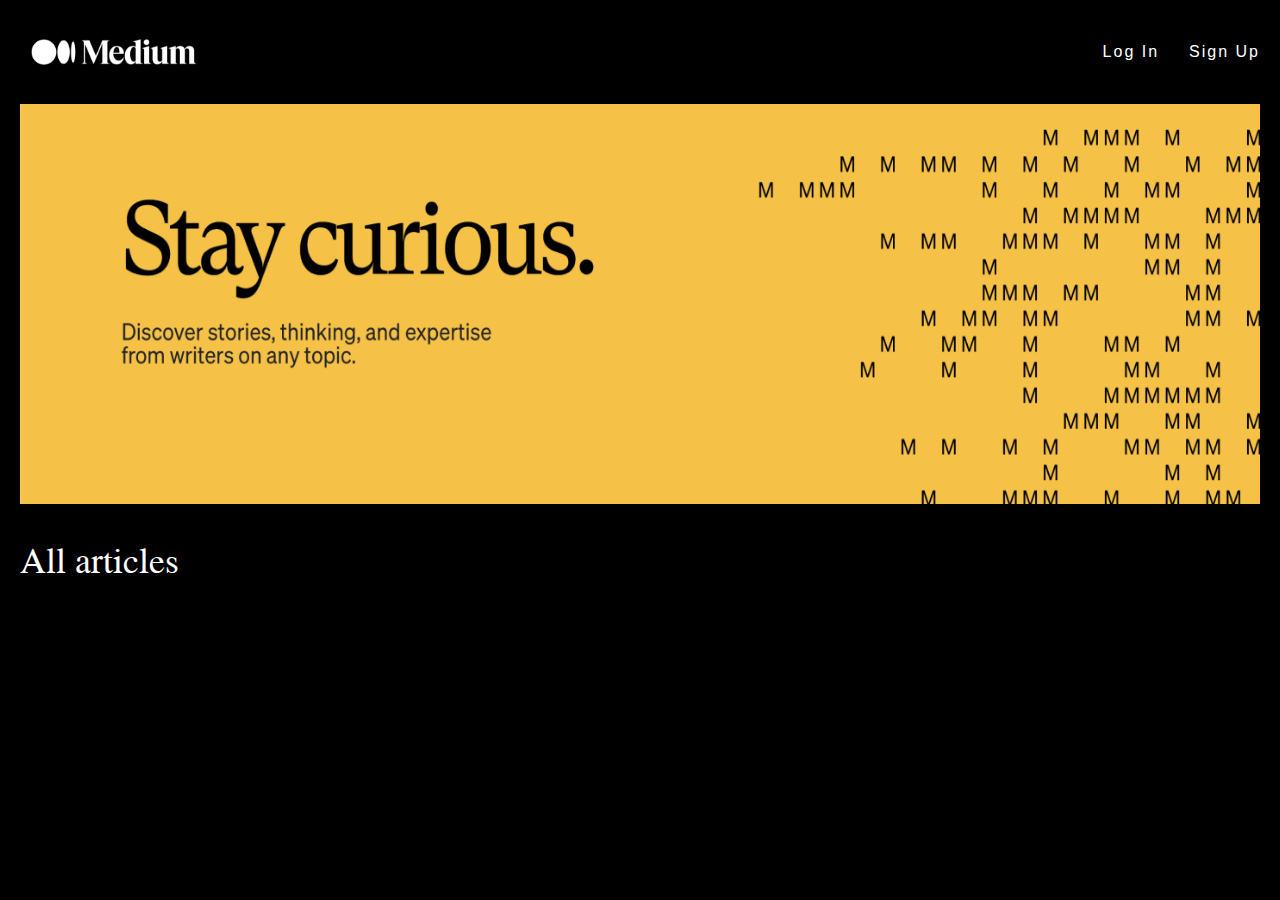
<file: index.html>
<!DOCTYPE html>
<html lang="en">

<head>
    <meta charset="UTF-8">
    <meta name="viewport" content="width=device-width, initial-scale=1.0">
    <title>Medium</title>
    <link rel="preconnect" href="https://fonts.googleapis.com">
    <link rel="preconnect" href="https://fonts.gstatic.com" crossorigin>
    <link href="https://fonts.googleapis.com/css2?family=Jomolhari&display=swap" rel="stylesheet">
    <link rel="stylesheet" href="./css/style.min.css">
</head>

<body>
    <nav class="nav">
        <div class="container">
            <div class="nav__hug">
                <div class="nav__logo">
                    <img src="./img/logo.svg" alt="">
                </div>
                <div class="nav__btns">
                    <a href="./pages/login.html" class="auth">Log In</a>
                    <a href="./pages/register.html" class="auth">Sign Up</a>
                </div>
            </div>
        </div>
    </nav>
    <div class="hero">
        <div class="container">
            <div class="hero__wrapper">
                <div class="hero__image"><img src="./img/hero.png" alt=""></div>
                <div class="all-articles-section">
                    <p class="all-articles">All articles</p>
                    <div class="post"></div>
                </div>
            </div>
        </div>
    </div>
    <script src="./js/app.js"></script>
</body>

</html>
</file>
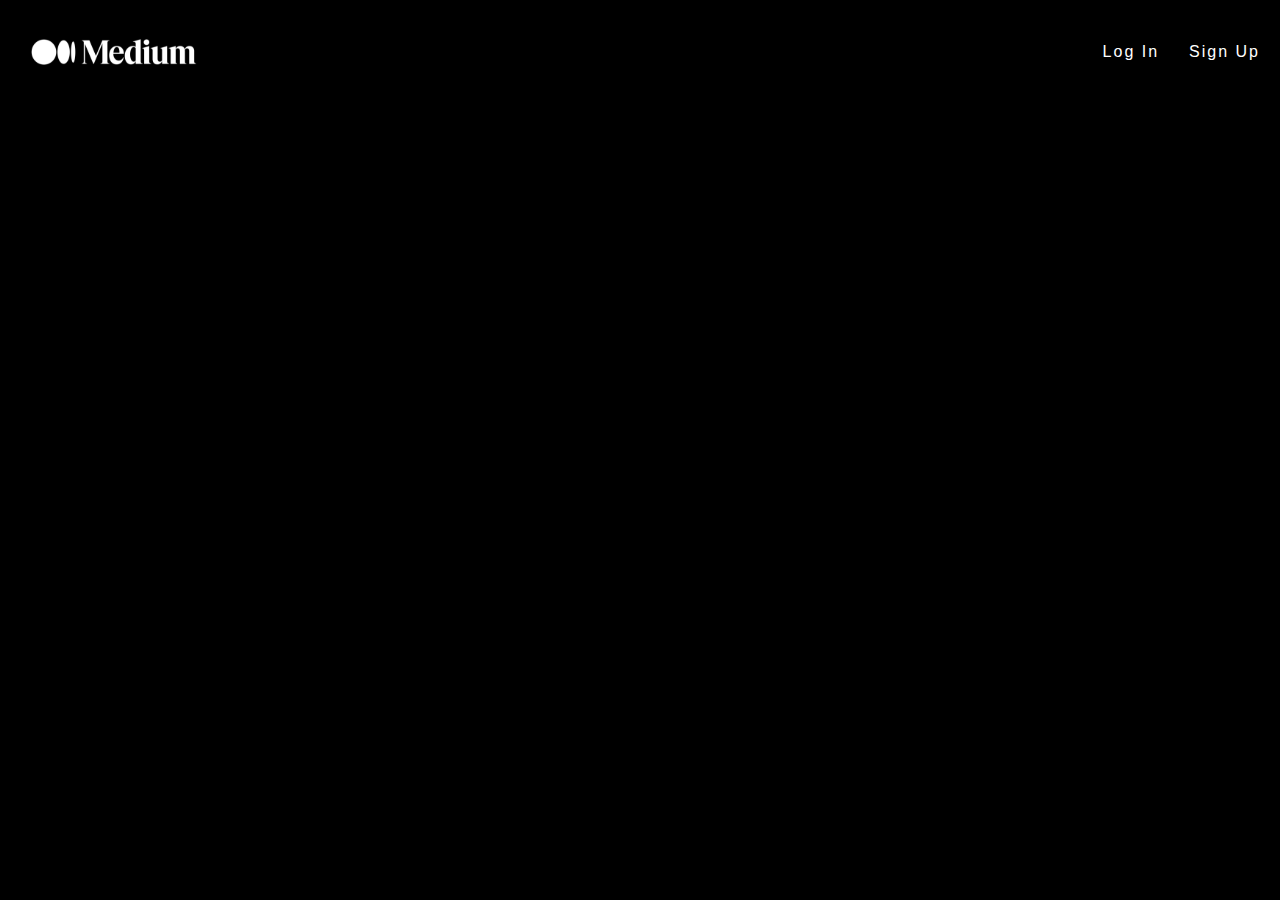
<file: pages/blog.html>
<!DOCTYPE html>
<html lang="en">

<head>
    <meta charset="UTF-8">
    <meta name="viewport" content="width=device-width, initial-scale=1.0">
    <title>Blog review</title>
    <link rel="stylesheet" href="../css/blog.min.css">
</head>

<body>
    <nav class="nav">
        <div class="container">
            <div class="nav__hug">
                <div class="nav__logo">
                    <img src="../img/logo.svg" alt="">
                </div>
                <div class="nav__btns">
                    <a href="./pages/login.html" class="auth">Log In</a>
                    <a href="./pages/register.html" class="auth">Sign Up</a>
                </div>
            </div>
        </div>
    </nav>
    <div class="wrapper">
        <div class="container">
            <div class="res"></div>
        </div>
    </div>
    </div>
    <script src="../js/blog.js"></script>
</body>

</html>
</file>
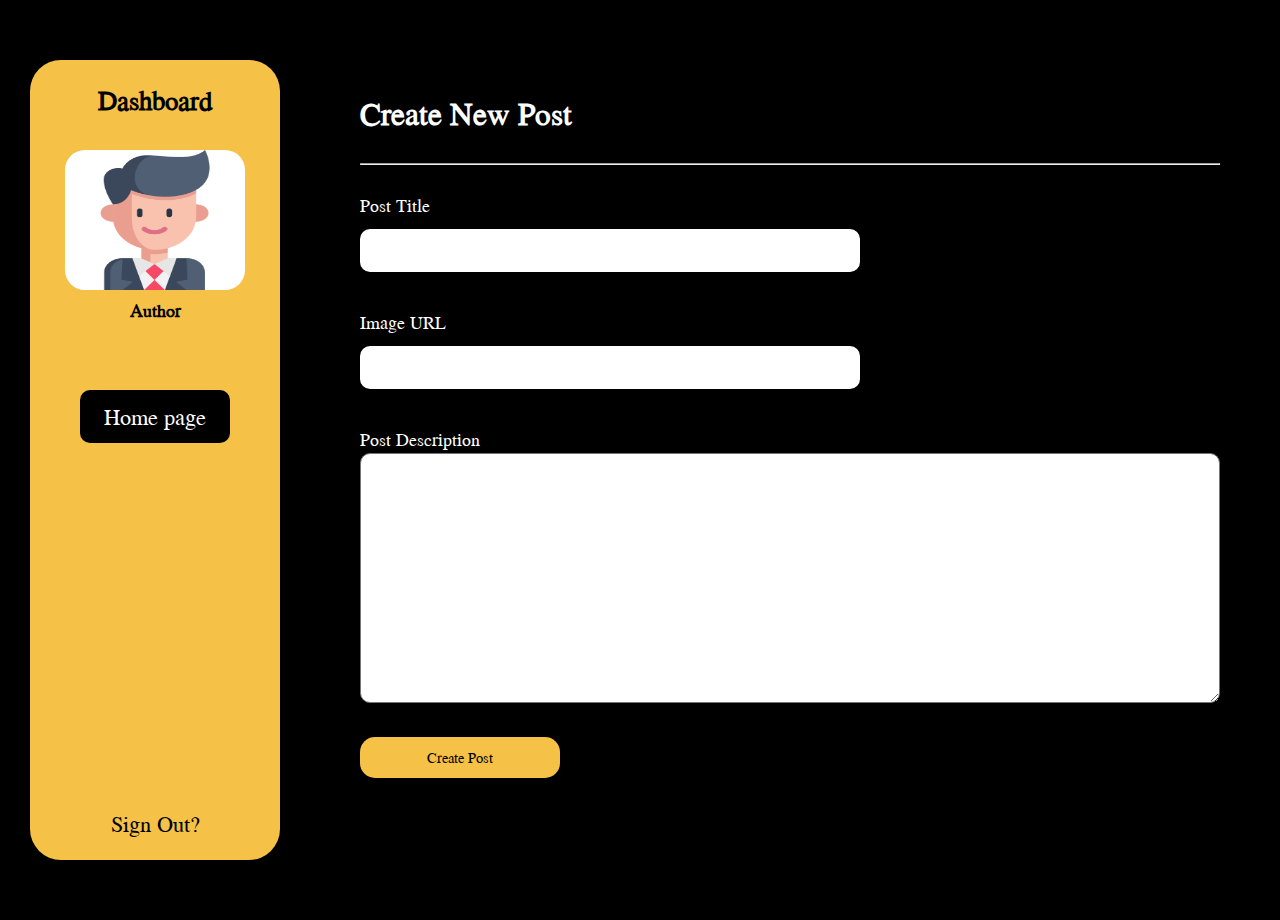
<file: pages/dashboard.html>
<!DOCTYPE html>
<html lang="en">

<head>
    <meta charset="UTF-8">
    <meta name="viewport" content="width=device-width, initial-scale=1.0">
    <title>Dashboard</title>
    <link rel="preconnect" href="https://fonts.googleapis.com">
    <link rel="preconnect" href="https://fonts.gstatic.com" crossorigin>
    <link href="https://fonts.googleapis.com/css2?family=Jomolhari&display=swap" rel="stylesheet">
    <link rel="stylesheet" href="../css/dashboard.min.css">
</head>

<body>
    <div class="container">
        <div class="dash">
            <div class="dash__account">
                <div class="dash__hug">
                    <h2>Dashboard</h2>
                    <div class="user-acc">
                        <img src="../img/user.png" alt="">
                        <p>Author</p>
                    </div>

                    <a href="../index.html" class="Home-page">Home page</a>
                </div>
                <a href="../pages/login.html">Sign Out?</a>
            </div>
            <div class="dash__board">
                <h2>Create New Post</h2>
                <br>
                <hr>
                <br>
                <div class="post">
                    <form id="post-form">
                        <label for="title">Post Title</label>
                        <br>
                        <input type="text" id="title" required>
                        <br>
                        <br>
                        <label for="image">Image URL</label>
                        <br>
                        <input type="url" id="image" required>
                        <br>
                        <br>
                        <label for="">Post Description</label>
                        <br>
                        <textarea id="description" cols="30" rows="10" required></textarea>
                        <br>
                        <br>
                        <button class="post-btn" type="submit">Create Post</button>
                    </form>
                </div>
            </div>
        </div>
    </div>
    <script src="../js/dashboard.js"></script>
</body>

</html>
</file>
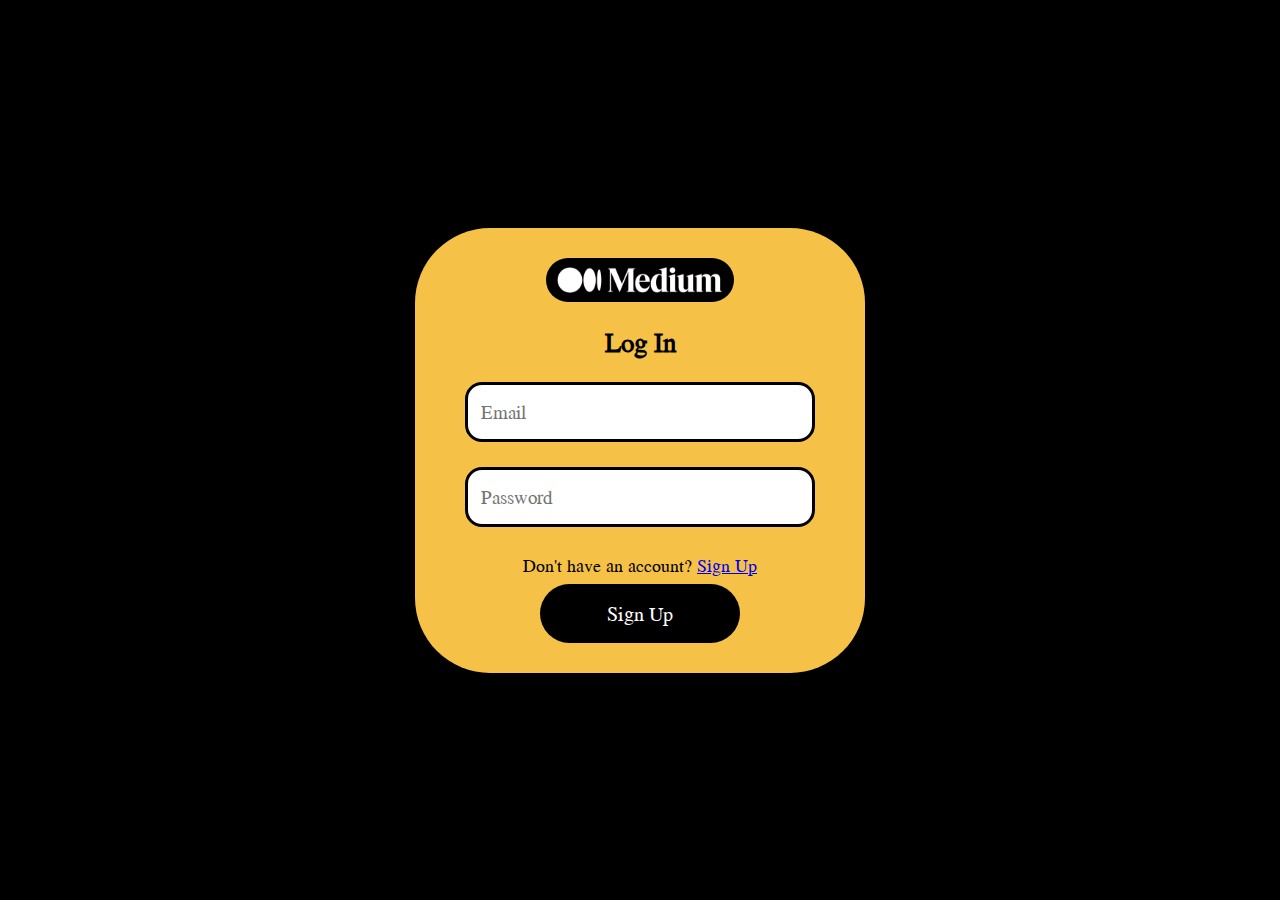
<file: pages/login.html>
<!DOCTYPE html>
<html lang="en">

<head>
    <meta charset="UTF-8">
    <meta name="viewport" content="width=device-width, initial-scale=1.0">
    <title>Login page</title>
    <link rel="preconnect" href="https://fonts.googleapis.com">
    <link rel="preconnect" href="https://fonts.gstatic.com" crossorigin>
    <link href="https://fonts.googleapis.com/css2?family=Jomolhari&display=swap" rel="stylesheet">
    <link rel="stylesheet" href="../css/login.min.css">
</head>

<body>
    <div class="wrapper">
        <div class="medium">
            <img class="medium__logo" src="../img/logo.svg" alt="">
        </div>
        <h2>Log In</h2>
        <form id="form">
            <input type="email" name="" id="" placeholder="Email">
            <input type="password" id="password" placeholder="Password">
            <span>Don't have an account? <a href="../pages/register.html">Sign Up</a></span>
            <button class="signUp-btn" href="#">Sign Up</button>
        </form>
    </div>
    <script src="../js/login.js"></script>
</body>

</html>
</file>
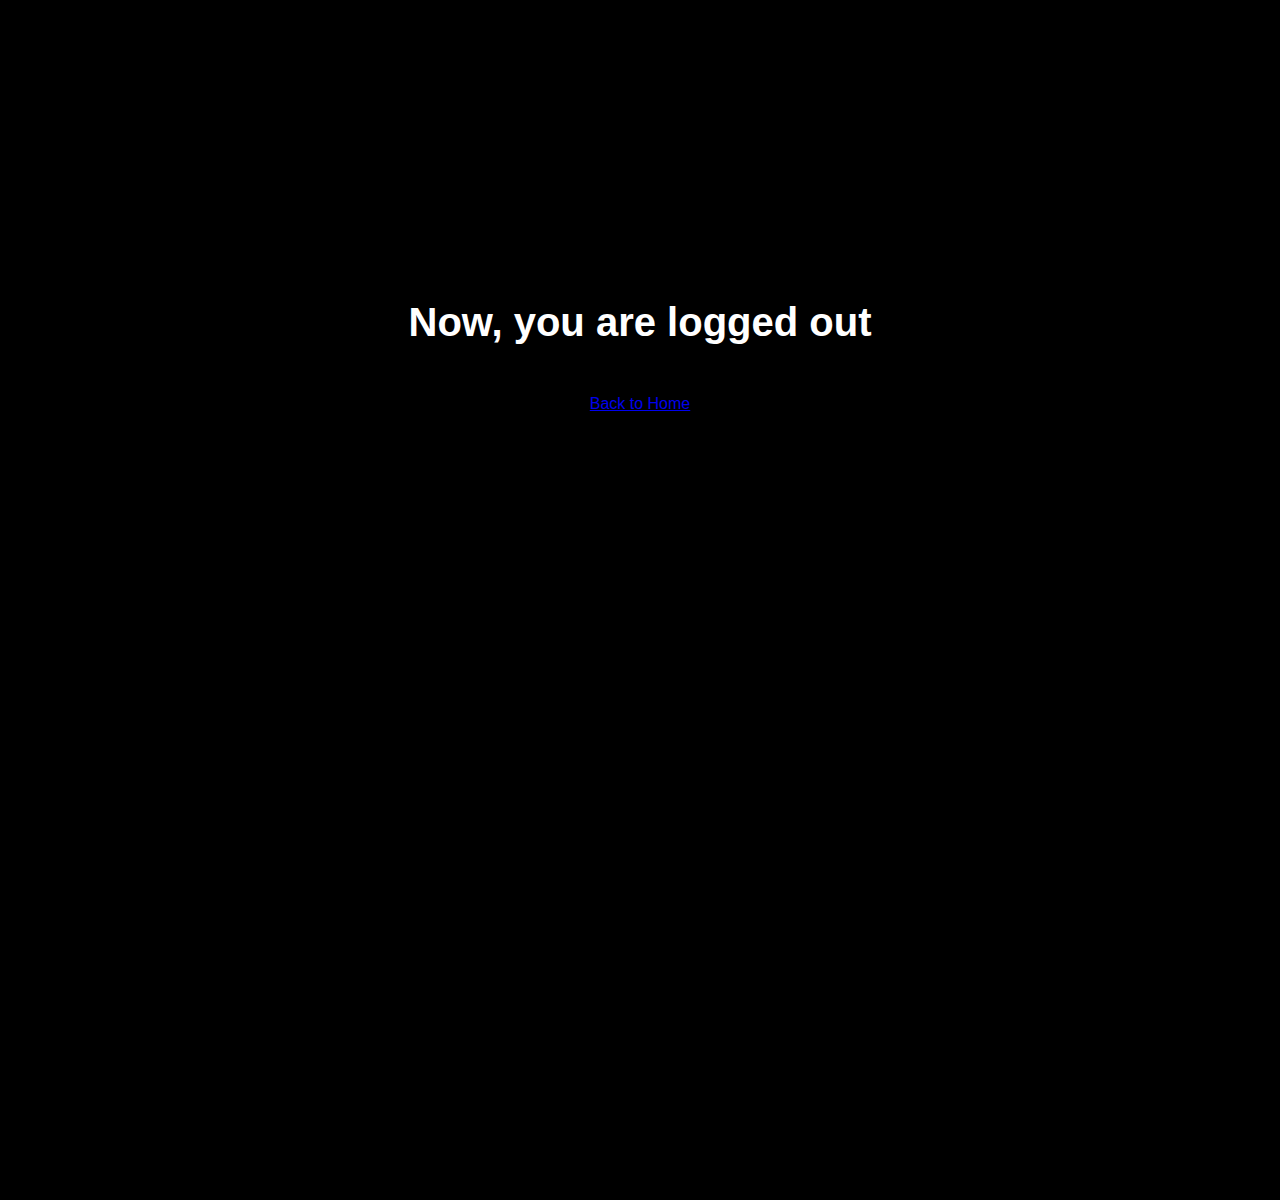
<file: pages/logout.html>
<!DOCTYPE html>
<html lang="en">

<head>
    <meta charset="UTF-8">
    <meta name="viewport" content="width=device-width, initial-scale=1.0">
    <title>Log Out</title>
    <link rel="stylesheet" href="../css/logout.css">
</head>

<body>
    <div class="container">
        <h1>Now, you are logged out</h1>
        <a href="../index.html">Back to Home</a>
    </div>
</body>

</html>
</file>
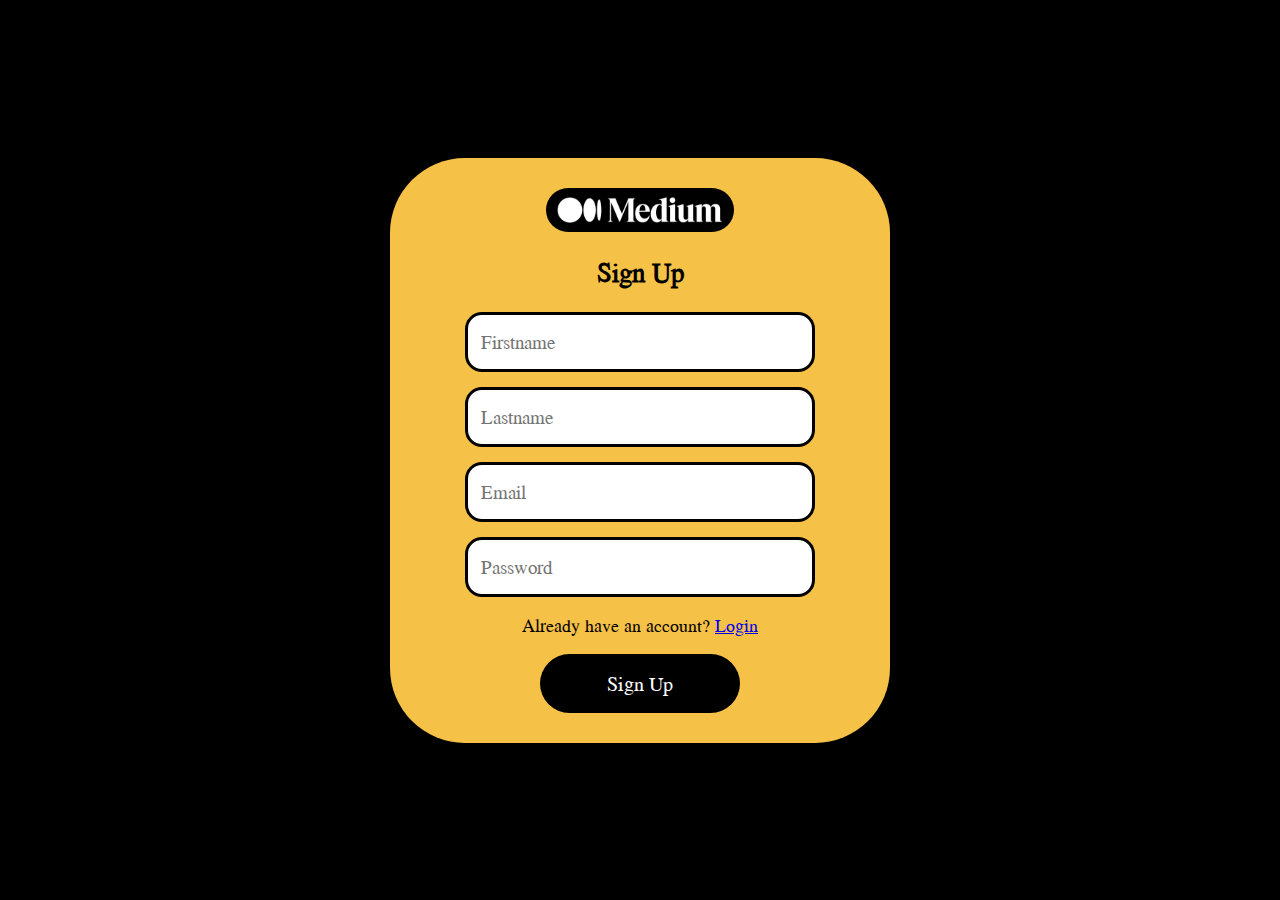
<file: pages/register.html>
<!DOCTYPE html>
<html lang="en">

<head>
    <meta charset="UTF-8">
    <meta name="viewport" content="width=device-width, initial-scale=1.0">
    <title>Register page</title>
    <link rel="preconnect" href="https://fonts.googleapis.com">
    <link rel="preconnect" href="https://fonts.gstatic.com" crossorigin>
    <link href="https://fonts.googleapis.com/css2?family=Jomolhari&display=swap" rel="stylesheet">
    <link rel="stylesheet" href="../css/register.min.css">
</head>

<body>
    <div class="wrapper">
        <div class="medium">
            <img class="medium__logo" src="../img/logo.svg" alt="">
        </div>
        <h2>Sign Up</h2>
        <form id="form">
            <input type="text" placeholder="Firstname">
            <input type="text" placeholder="Lastname">
            <input type="email" name="" id="" placeholder="Email">
            <input type="password" autocomplete="current-password" required id="password" placeholder="Password">
            <span>Already have an account? <a href="../pages/login.html">Login</a></span>
            <button class="signUp-btn" href="#">Sign Up</button>
        </form>
    </div>
    <script src="../js/register.js"></script>
</body>

</html>
</file>
<file: css/logout.css>
* {
    margin: 0;
    padding: 0;
    box-sizing: border-box;
    font-family: "Jomolhari", sans-serif;
}

body {
    background-color: rgb(0, 0, 0);
    min-height: 100vh;
    color: white;
    text-align: center;
}

.container {
    max-width: 1440px;
    width: 100%;
    padding: 0 20px;
    margin: 0 auto;

}

h1 {
    font-size: 40px;
    margin-top: 300px;
    margin-bottom: 50px;
}
</file>
<file: css/style.min.css>
*{margin:0;padding:0;-webkit-box-sizing:border-box;box-sizing:border-box;font-family:"Jomolhari",sans-serif}body{background-color:#000;min-height:100vh}.container{max-width:1440px;width:100%;padding:0 20px;margin:0 auto}.nav{max-width:100%;width:100%}.nav__hug{max-width:100%;width:100%;display:-webkit-box;display:-ms-flexbox;display:flex;-webkit-box-align:center;-ms-flex-align:center;align-items:center;-webkit-box-pack:justify;-ms-flex-pack:justify;justify-content:space-between;padding:30px 0}.nav__logo{display:-webkit-box;display:-ms-flexbox;display:flex;-webkit-box-align:center;-ms-flex-align:center;align-items:center}.nav__btns{display:-webkit-box;display:-ms-flexbox;display:flex;gap:30px;-webkit-box-align:center;-ms-flex-align:center;align-items:center}.nav__btns a{background-color:rgba(0,0,0,0);color:#fff;font-family:sans-serif;letter-spacing:2px;font-size:16px;border:none;text-decoration:none}.hero{max-width:100%;width:100%}.hero__wrapper{max-width:100%;width:100%}.hero__image{max-width:100%;width:100%;height:400px}.hero__image img{width:100%;height:100%}.hero .all-articles-section{margin-top:30px;color:#fff;font-size:32px}.hero .all-articles-section .all-articles{margin-bottom:30px}.hero .post{display:-webkit-box;display:-ms-flexbox;display:flex;overflow-x:auto;gap:70px}.hero .card{display:inline-block;overflow:hidden;height:300px;width:250px;border:1px solid gold;background-color:#242424;border-radius:5px;-webkit-box-shadow:0 2px 5px rgba(0,0,0,.1);box-shadow:0 2px 5px rgba(0,0,0,.1)}.hero .card__image{max-width:250px;overflow:hidden;width:100%;height:50%;background-color:lime;background:url(../img/imagePlaceholder.jpeg);background-size:contain;background-position:center}.hero .card__image img{width:100%;height:100%}.hero .card__text{max-width:100%;padding:5px 10px;height:100px;overflow-y:auto;width:100%}.hero .card__text .card__title{font-size:16px;line-height:20px;padding-bottom:8px;color:#fff}.hero .card__text p{color:#c4c4c4;font-size:12px}.hero .card__avatar{max-width:100%;width:100%;display:-webkit-box;display:-ms-flexbox;display:flex;-webkit-box-align:center;-ms-flex-align:center;align-items:center;gap:20px;padding:10px}.hero .card__avatar .author{display:-webkit-box;display:-ms-flexbox;display:flex;-webkit-box-orient:vertical;-webkit-box-direction:normal;-ms-flex-direction:column;flex-direction:column}.hero .card__avatar p{font-size:12px}.hero .card__avatar span{color:gray;font-size:11px}.hero .card__avatar .image-div{max-width:30px;width:100%;height:30px;border-radius:50%;font-size:16px;overflow:hidden;border:1px solid #9acd32}.hero .card__avatar .image-div img{width:100%;height:100%}
</file>
<file: css/blog.min.css>
*{margin:0;padding:0;-webkit-box-sizing:border-box;box-sizing:border-box;font-family:"Jomolhari",sans-serif}body{background-color:#000;min-height:100vh}.container{max-width:1440px;width:100%;padding:0 20px;margin:0 auto}.nav{max-width:100%;width:100%}.nav__hug{max-width:100%;width:100%;display:-webkit-box;display:-ms-flexbox;display:flex;-webkit-box-align:center;-ms-flex-align:center;align-items:center;-webkit-box-pack:justify;-ms-flex-pack:justify;justify-content:space-between;padding:30px 0}.nav__logo{display:-webkit-box;display:-ms-flexbox;display:flex;-webkit-box-align:center;-ms-flex-align:center;align-items:center}.nav__btns{display:-webkit-box;display:-ms-flexbox;display:flex;gap:30px;-webkit-box-align:center;-ms-flex-align:center;align-items:center}.nav__btns a{background-color:rgba(0,0,0,0);color:#fff;font-family:sans-serif;letter-spacing:2px;font-size:16px;border:none;text-decoration:none}.wrapper{max-width:100%;width:100%;color:#fff}.wrapper .blog__wrapper{max-width:100%;width:100%;min-height:800px}.wrapper .blog__top{max-width:100%;width:100%;padding:30px;display:-webkit-box;display:-ms-flexbox;display:flex;-webkit-box-align:center;-ms-flex-align:center;align-items:center;-webkit-box-pack:justify;-ms-flex-pack:justify;justify-content:space-between}.wrapper .blog__top h1{font-size:38px}.wrapper .blog__top p{font-size:20px}.wrapper .blog__img{max-width:100%;width:100%;height:400px}.wrapper .blog__img img{width:100%;height:100%;-o-object-fit:contain;object-fit:contain}.wrapper .blog__text{padding:50px}.wrapper .blog__text p{font-size:20px}
</file>
<file: css/dashboard.min.css>
*{margin:0;padding:0;-webkit-box-sizing:border-box;box-sizing:border-box;font-family:"Jomolhari",sans-serif}body{background-color:#000;min-height:100vh}.container{max-width:1440px;width:100%;padding:50px 20px;margin:0 auto}.dash{max-width:100%;width:100%;display:-webkit-box;display:-ms-flexbox;display:flex;padding:10px;-webkit-box-align:center;-ms-flex-align:center;align-items:center;gap:50px}.dash__account{max-width:250px;width:100%;min-height:800px;border-radius:31px;padding:20px;background-color:#f5c147;display:-webkit-box;display:-ms-flexbox;display:flex;-webkit-box-orient:vertical;-webkit-box-direction:normal;-ms-flex-direction:column;flex-direction:column;-webkit-box-pack:justify;-ms-flex-pack:justify;justify-content:space-between;text-align:center}.dash__account a{text-decoration:none;font-size:20px;color:#000}.dash__account .dash__hug a{display:block;color:#fff;width:150px;padding:10px;border-radius:10px;background-color:#000;margin:100px auto}.dash__account .dash__hug a:hover{background-color:#222}.dash__account .dash__hug a:active{-webkit-transform:scale(98%);transform:scale(98%)}.dash__account .user-acc{max-width:180px;margin:30px auto;width:100%;height:140px;border-radius:20px;background-color:#fff;font-weight:600}.dash__account .user-acc img{height:100%;width:100%}.dash__board{max-width:80%;width:100%;height:800px;padding:30px;color:#fff}.dash__board h2{font-size:28px}.dash__board .post{max-width:100%}.dash__board .post input{width:500px;padding:8px 10px;border:none;outline:none;border-radius:10px;margin:10px 0;font-size:16px}.dash__board .post textarea{width:100%;height:250px;outline:none;font-size:18px;padding:20px;border-radius:10px}.dash__board .post .post-btn{max-width:200px;width:100%;margin:0 auto;padding:10px;border:none;outline:none;background-color:#f5c147;border-radius:15px}
</file>
<file: css/login.min.css>
*{margin:0;padding:0;-webkit-box-sizing:border-box;box-sizing:border-box;font-family:"Jomolhari",sans-serif}body{background-color:#000;min-height:100vh;display:-webkit-box;display:-ms-flexbox;display:flex;-webkit-box-align:center;-ms-flex-align:center;align-items:center;-webkit-box-pack:center;-ms-flex-pack:center;justify-content:center}.container{max-width:1440px;width:100%;padding:0 20px;margin:0 auto}.wrapper{max-width:450px;width:100%;padding:30px;border-radius:75px;background-color:#f5c147}.wrapper .medium{max-width:100%;width:100%;display:-webkit-box;display:-ms-flexbox;display:flex;-webkit-box-align:center;-ms-flex-align:center;align-items:center;-webkit-box-pack:center;-ms-flex-pack:center;justify-content:center}.wrapper .medium__logo{border-radius:50px}.wrapper h2{margin:20px;text-align:center}.wrapper form{max-width:100%;display:-webkit-box;display:-ms-flexbox;display:flex;-webkit-box-align:center;-ms-flex-align:center;align-items:center;-webkit-box-orient:vertical;-webkit-box-direction:normal;-ms-flex-direction:column;flex-direction:column;width:100%;margin:0 auto;gap:5px}.wrapper form input{margin-bottom:20px;padding:13px;width:350px;font-size:17px;border:none;outline:none;border-radius:17px;border:3px solid #000}.wrapper form .signUp-btn{width:200px;padding:15px;background-color:#000;border:none;outline:none;color:#fff;font-size:18px;border-radius:30px;text-align:center;text-decoration:none}.wrapper form .signUp-btn:active{-webkit-transform:scale(98%);transform:scale(98%)}
</file>
<file: css/register.min.css>
*{margin:0;padding:0;-webkit-box-sizing:border-box;box-sizing:border-box;font-family:"Jomolhari",sans-serif}body{background-color:#000;min-height:100vh;display:-webkit-box;display:-ms-flexbox;display:flex;-webkit-box-align:center;-ms-flex-align:center;align-items:center;-webkit-box-pack:center;-ms-flex-pack:center;justify-content:center}.container{max-width:1440px;width:100%;padding:0 20px;margin:0 auto}.wrapper{max-width:500px;width:100%;padding:30px;border-radius:75px;background-color:#f5c147}.wrapper .medium{max-width:100%;width:100%;display:-webkit-box;display:-ms-flexbox;display:flex;-webkit-box-align:center;-ms-flex-align:center;align-items:center;-webkit-box-pack:center;-ms-flex-pack:center;justify-content:center}.wrapper .medium__logo{border-radius:50px}.wrapper h2{margin:20px;text-align:center}.wrapper form{max-width:80%;display:-webkit-box;display:-ms-flexbox;display:flex;-webkit-box-align:center;-ms-flex-align:center;align-items:center;-webkit-box-orient:vertical;-webkit-box-direction:normal;-ms-flex-direction:column;flex-direction:column;width:100%;margin:0 auto;gap:15px}.wrapper form input{padding:13px;width:350px;font-size:17px;border:none;outline:none;border-radius:17px;border:3px solid #000}.wrapper form .signUp-btn{width:200px;padding:15px;background-color:#000;border:none;outline:none;color:#fff;font-size:18px;border-radius:30px;text-align:center;text-decoration:none}.wrapper form .signUp-btn:active{-webkit-transform:scale(98%);transform:scale(98%)}
</file>
